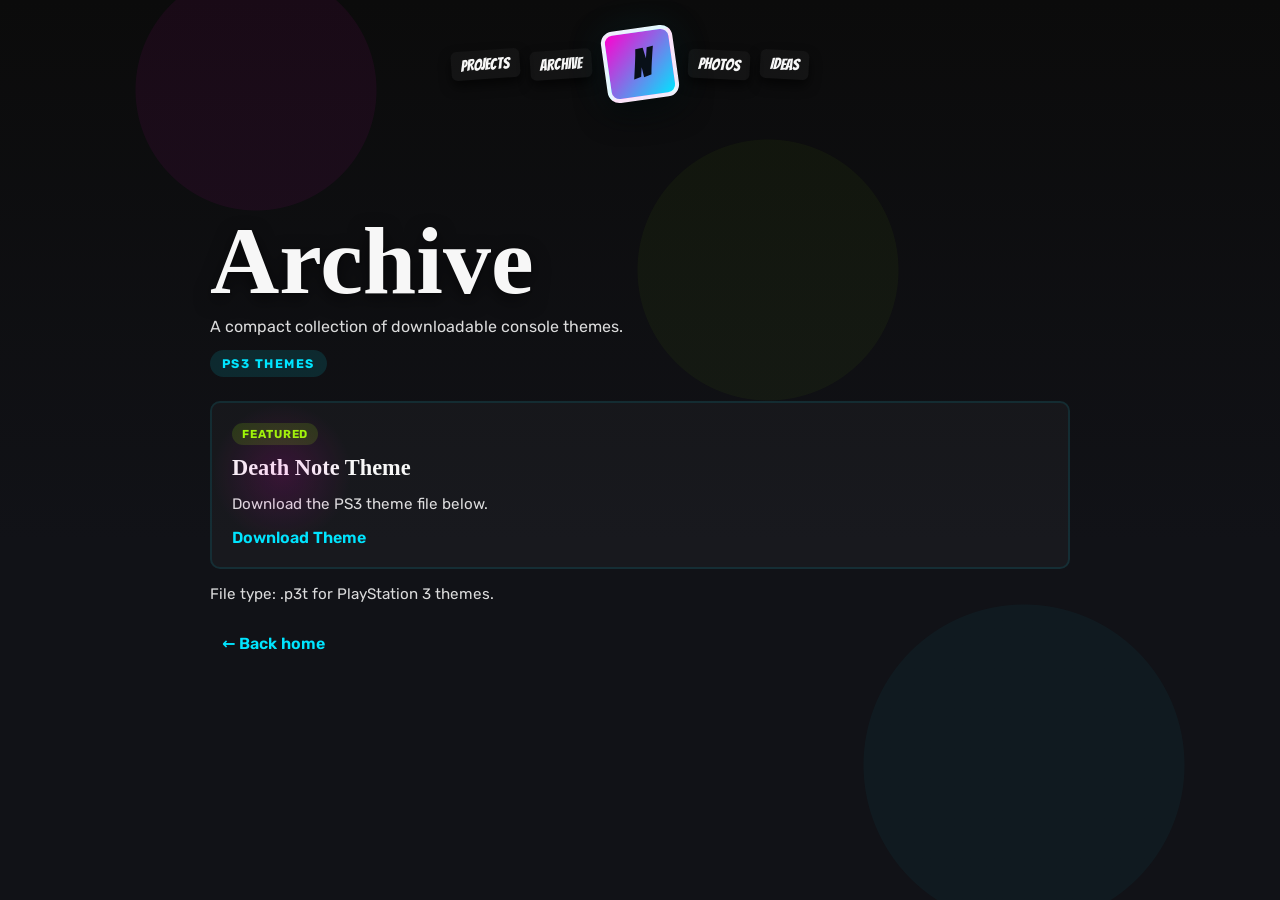
<file: archive.html>
<!doctype html>
<html lang="en">
  <head>
    <meta charset="utf-8" />
    <meta name="viewport" content="width=device-width, initial-scale=1" />
    <meta name="description" content="Archive — PS3 themes" />
    <title>Riley Northcote - Archive</title>
    <link rel="preconnect" href="https://fonts.googleapis.com" />
    <link rel="preconnect" href="https://fonts.gstatic.com" crossorigin />
    <link href="https://fonts.googleapis.com/css2?family=Permanent+Marker&family=Bangers&family=Rubik:wght@300;400;500;700&display=swap" rel="stylesheet" />
    <link rel="stylesheet" href="styles.css" />
  </head>
  <body>
    <div class="graffiti-shell">
      <header class="graffiti-top">
        <nav class="graffiti-nav" aria-label="Primary">
          <div class="g-left">
            <a class="tag" href="projects.html">PROJECTS</a>
            <a class="tag" href="archive.html">ARCHIVE</a>
          </div>

          <a class="graffiti-mark" href="index.html" aria-label="Home">N</a>

          <div class="g-right">
            <a class="tag" href="photos.html">PHOTOS</a>
            <a class="tag" href="ideas.html">IDEAS</a>
          </div>
        </nav>
      </header>

      <main class="graffiti-main">
        <div class="spray-bg" aria-hidden="true"></div>

        <section class="archive-section">
          <header class="archive-header">
            <h1 class="spray-head">Archive</h1>
            <p class="archive-intro">A compact collection of downloadable console themes.</p>
            <p class="section-kicker">PS3 Themes</p>
          </header>

          <div class="archive-grid">
            <div class="project-card archive-feature">
              <div class="archive-card-head">
                <span class="archive-badge">Featured</span>
                <h3 class="project-title">Death Note Theme</h3>
              </div>
              <p class="project-desc">Download the PS3 theme file below.</p>
              <a href="downloads/deathnotetheme.p3t" class="project-link" download>Download Theme</a>
            </div>
          </div>

          <p class="archive-note">File type: .p3t for PlayStation 3 themes.</p>

          <a href="index.html" class="back-link">← Back home</a>
        </section>
      </main>
    </div>
  </body>
</html>
</file>
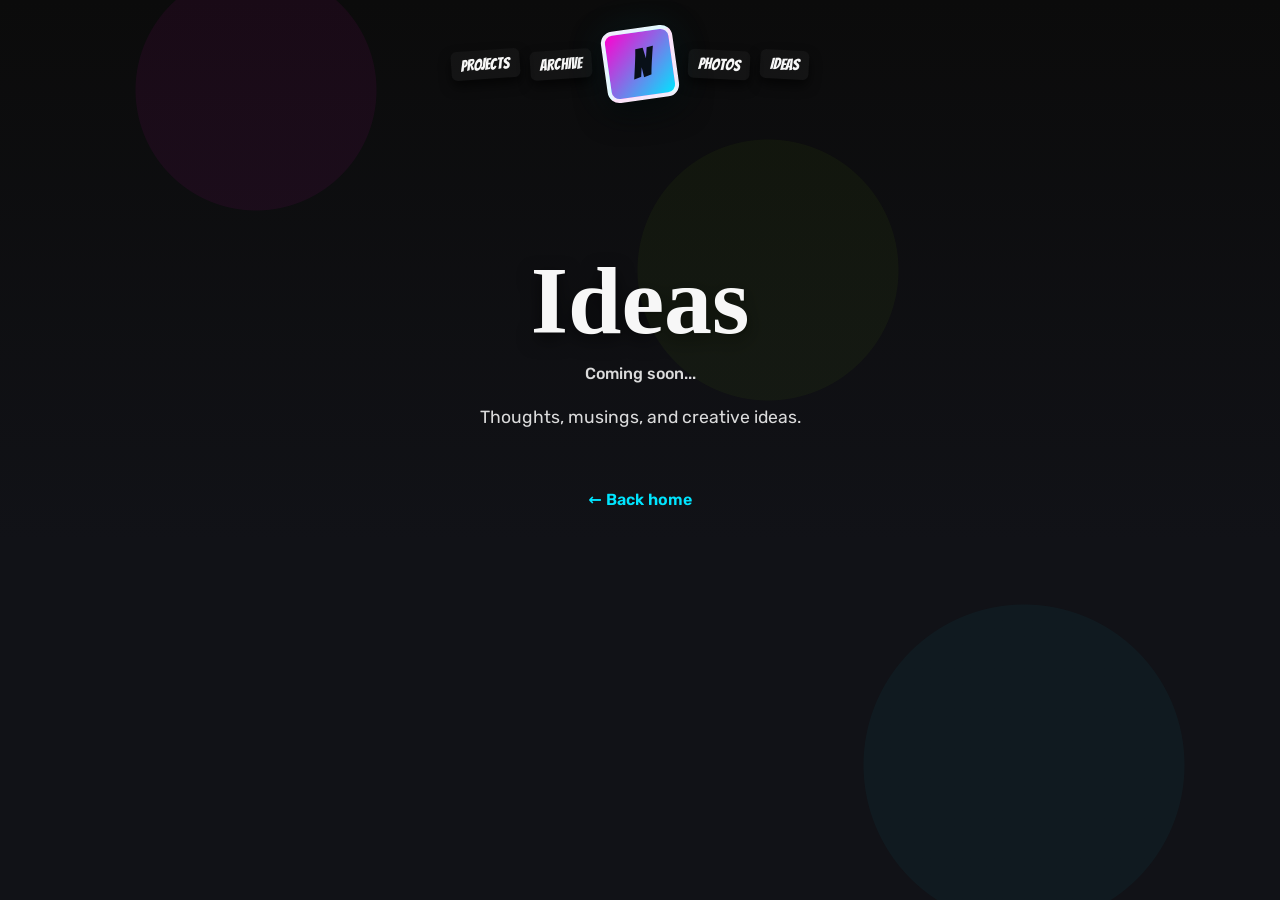
<file: ideas.html>
<!doctype html>
<html lang="en">
  <head>
    <meta charset="utf-8" />
    <meta name="viewport" content="width=device-width, initial-scale=1" />
    <meta name="description" content="Ideas — Coming Soon" />
    <title>Riley Northcote - Ideas</title>
    <link rel="preconnect" href="https://fonts.googleapis.com" />
    <link rel="preconnect" href="https://fonts.gstatic.com" crossorigin />
    <link href="https://fonts.googleapis.com/css2?family=Permanent+Marker&family=Bangers&family=Rubik:wght@300;400;500;700&display=swap" rel="stylesheet" />
    <link rel="stylesheet" href="styles.css" />
  </head>
  <body>
    <div class="graffiti-shell">
      <header class="graffiti-top">
        <nav class="graffiti-nav" aria-label="Primary">
          <div class="g-left">
            <a class="tag" href="projects.html">PROJECTS</a>
            <a class="tag" href="archive.html">ARCHIVE</a>
          </div>

          <a class="graffiti-mark" href="index.html" aria-label="Home">N</a>

          <div class="g-right">
            <a class="tag" href="photos.html">PHOTOS</a>
            <a class="tag" href="ideas.html">IDEAS</a>
          </div>
        </nav>
      </header>

      <main class="graffiti-main">
        <div class="spray-bg" aria-hidden="true"></div>

        <section class="coming-soon">
          <h1 class="spray-head">Ideas</h1>
          <p class="spray-sub">Coming soon...</p>
          <p class="coming-message">Thoughts, musings, and creative ideas.</p>
          <a href="index.html" class="back-link">← Back home</a>
        </section>
      </main>
    </div>
  </body>
</html>
</file>
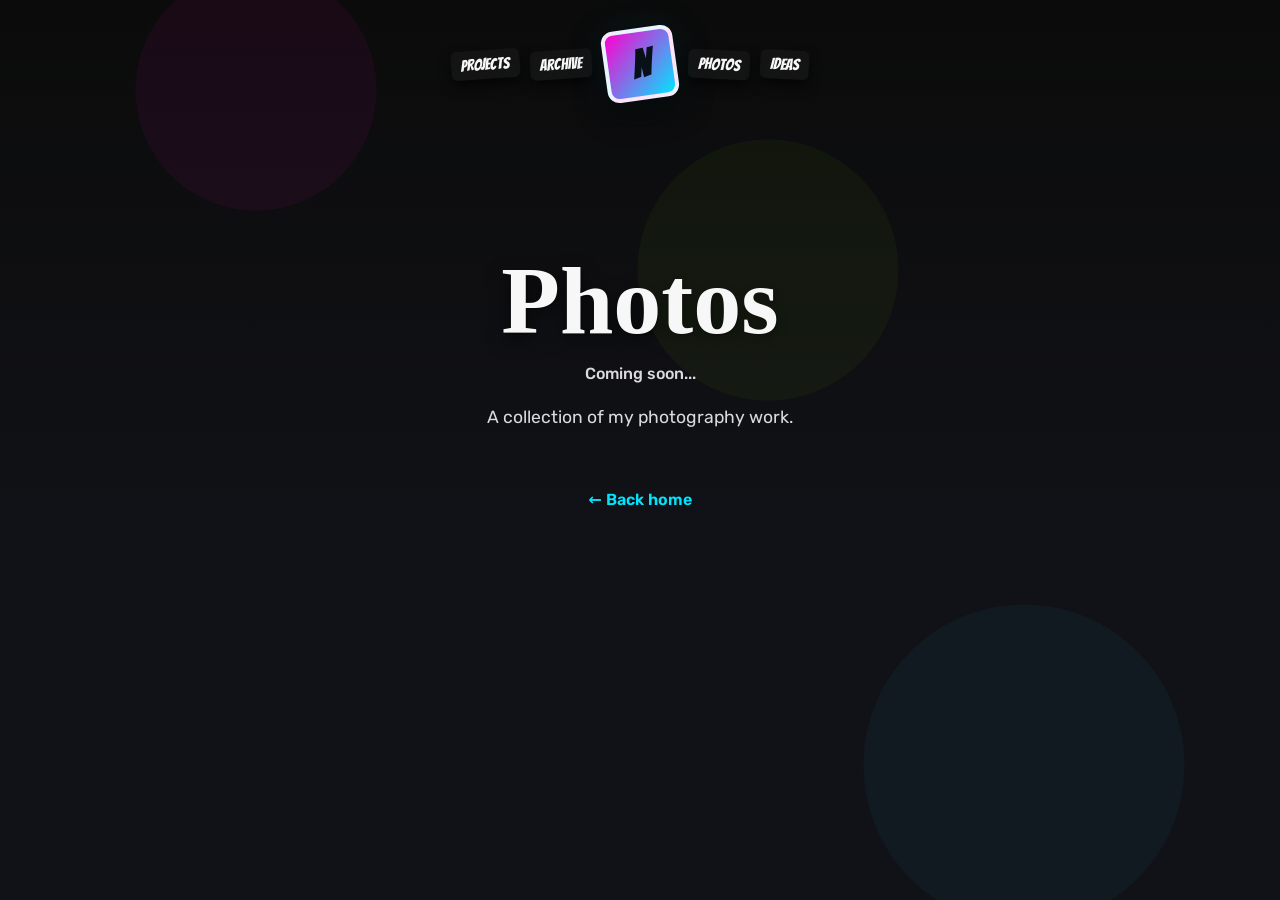
<file: photos.html>
<!doctype html>
<html lang="en">
  <head>
    <meta charset="utf-8" />
    <meta name="viewport" content="width=device-width, initial-scale=1" />
    <meta name="description" content="Photos — Coming Soon" />
    <title>Riley Northcote - Photos</title>
    <link rel="preconnect" href="https://fonts.googleapis.com" />
    <link rel="preconnect" href="https://fonts.gstatic.com" crossorigin />
    <link href="https://fonts.googleapis.com/css2?family=Permanent+Marker&family=Bangers&family=Rubik:wght@300;400;500;700&display=swap" rel="stylesheet" />
    <link rel="stylesheet" href="styles.css" />
  </head>
  <body>
    <div class="graffiti-shell">
      <header class="graffiti-top">
        <nav class="graffiti-nav" aria-label="Primary">
          <div class="g-left">
            <a class="tag" href="projects.html">PROJECTS</a>
            <a class="tag" href="archive.html">ARCHIVE</a>
          </div>

          <a class="graffiti-mark" href="index.html" aria-label="Home">N</a>

          <div class="g-right">
            <a class="tag" href="photos.html">PHOTOS</a>
            <a class="tag" href="ideas.html">IDEAS</a>
          </div>
        </nav>
      </header>

      <main class="graffiti-main">
        <div class="spray-bg" aria-hidden="true"></div>

        <section class="coming-soon">
          <h1 class="spray-head">Photos</h1>
          <p class="spray-sub">Coming soon...</p>
          <p class="coming-message">A collection of my photography work.</p>
          <a href="index.html" class="back-link">← Back home</a>
        </section>
      </main>
    </div>
  </body>
</html>
</file>
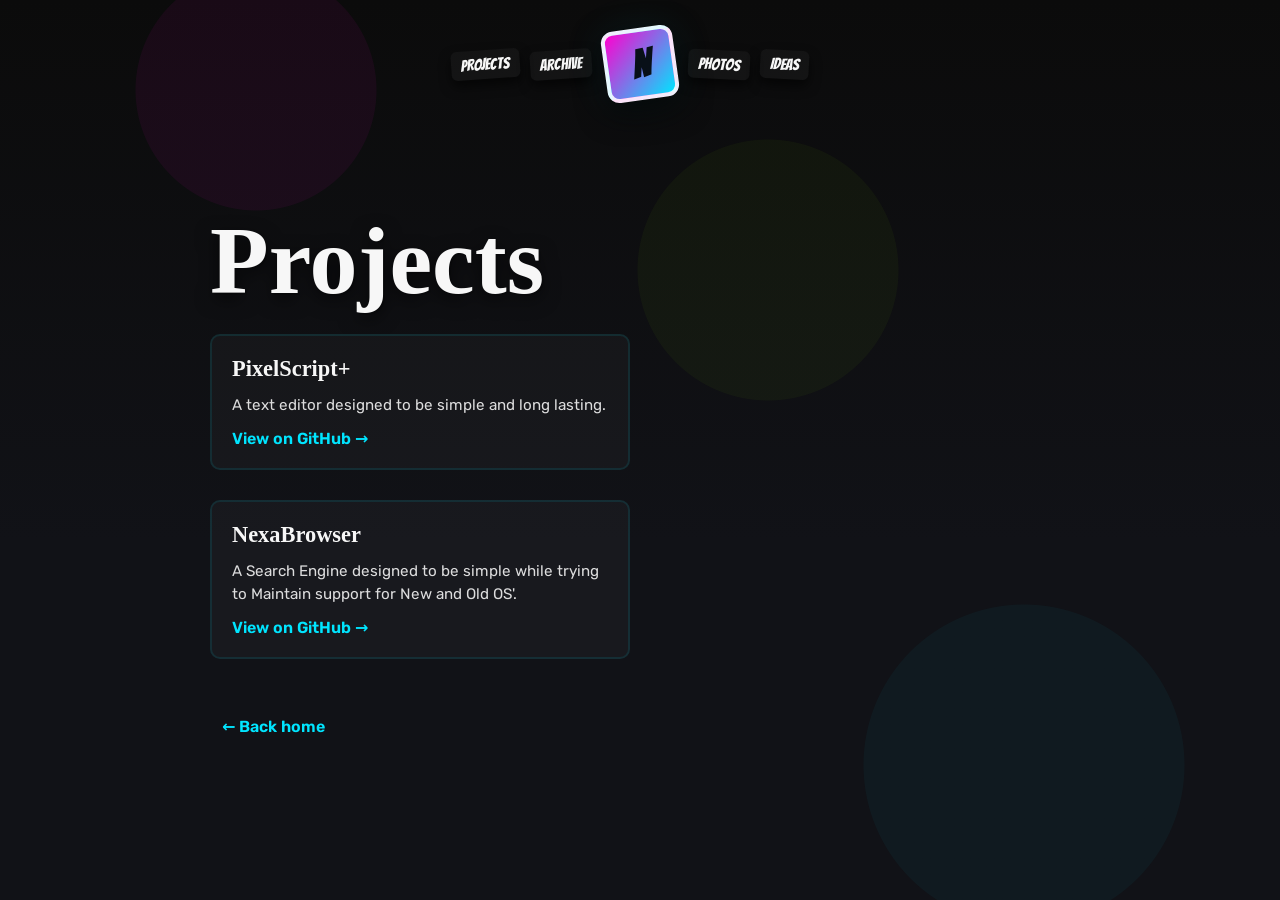
<file: projects.html>
<!doctype html>
<html lang="en">
  <head>
    <meta charset="utf-8" />
    <meta name="viewport" content="width=device-width, initial-scale=1" />
    <meta name="description" content="Projects by Riley Northcote" />
    <title>Riley Northcote - Projects</title>
    <link rel="preconnect" href="https://fonts.googleapis.com" />
    <link rel="preconnect" href="https://fonts.gstatic.com" crossorigin />
    <link href="https://fonts.googleapis.com/css2?family=Permanent+Marker&family=Bangers&family=Rubik:wght@300;400;500;700&display=swap" rel="stylesheet" />
    <link rel="stylesheet" href="styles.css" />
  </head>
  <body>
    <div class="graffiti-shell">
      <header class="graffiti-top">
        <nav class="graffiti-nav" aria-label="Primary">
          <div class="g-left">
            <a class="tag" href="projects.html">PROJECTS</a>
            <a class="tag" href="archive.html">ARCHIVE</a>
          </div>

          <a class="graffiti-mark" href="index.html" aria-label="Home">N</a>

          <div class="g-right">
            <a class="tag" href="photos.html">PHOTOS</a>
            <a class="tag" href="ideas.html">IDEAS</a>
          </div>
        </nav>
      </header>

      <main class="graffiti-main">
        <div class="spray-bg" aria-hidden="true"></div>

        <section class="projects-section">
          <h1 class="spray-head">Projects</h1>
          
          <div class="projects-grid">
            <div class="project-card">
              <h3 class="project-title">PixelScript+</h3>
              <p class="project-desc">A text editor designed to be simple and long lasting.</p>
              <a href="https://github.com/Northy2410/PixelScript-Plus" target="_blank" rel="noopener noreferrer" class="project-link">View on GitHub →</a>
            </div>
          </div>

          <div class="projects-grid">
            <div class="project-card">
              <h3 class="project-title">NexaBrowser</h3>
              <p class="project-desc">A Search Engine designed to be simple while trying to Maintain support for New and Old OS'.</p>
              <a href="https://github.com/Northy2410/NexaBrowser" target="_blank" rel="noopener noreferrer" class="project-link">View on GitHub →</a>
            </div>
          </div>
          
          <a href="index.html" class="back-link">← Back home</a>
        </section>
      </main>
    </div>
  </body>
</html>
</file>
<file: styles.css>
:root{
  --bg:#0b0b0b;
  --paper:#f7f7f7;
  --neon1:#ff00d0;
  --neon2:#00e5ff;
  --neon3:#9cff00;
  --ink:#0f1720;
  --muted:rgba(255,255,255,0.85);
}

*{box-sizing:border-box}
html{scroll-behavior:smooth}
body{
  margin:0;
  min-height:100vh;
  font-family:Rubik,system-ui,-apple-system,"Segoe UI",Arial;
  background:linear-gradient(180deg,#0b0b0b 0%, #111217 60%);
  color:var(--paper);
}

.graffiti-shell{max-width:1100px;margin:0 auto;padding:28px}

.graffiti-top{display:flex;justify-content:center;align-items:center;margin-bottom:18px}
.graffiti-nav{display:grid;grid-template-columns:1fr auto 1fr;align-items:center;gap:12px}
.g-left,.g-right{display:flex;gap:10px;align-items:center}
.g-left .tag,.g-right .tag{font-family:Bangers,cursive;color:var(--paper);text-decoration:none;padding:6px 10px;background:rgba(255,255,255,0.03);border-radius:6px;transform:rotate(-4deg);box-shadow:0 6px 12px rgba(0,0,0,0.6)}
.g-right .tag{transform:rotate(3deg)}
.g-left .tag:hover,.g-right .tag:hover{filter:brightness(1.08)}

.graffiti-mark{display:inline-grid;place-items:center;width:72px;height:72px;border-radius:12px;background:linear-gradient(135deg,var(--neon1),var(--neon2));color:#081018;font-weight:700;font-family:Bangers,cursive;text-decoration:none;font-size:2.4rem;box-shadow:0 10px 30px rgba(0,0,0,0.6),0 0 40px rgba(0,229,255,0.08);transform:rotate(-8deg);border:4px solid rgba(255,255,255,0.88)}

.spray-bg{position:fixed;inset:0;pointer-events:none;z-index:0;background-image:radial-gradient(circle at 20% 10%, rgba(255,0,208,0.06) 0 120px, transparent 121px),radial-gradient(circle at 80% 85%, rgba(0,229,255,0.04) 0 160px, transparent 161px),radial-gradient(circle at 60% 30%, rgba(156,255,0,0.04) 0 130px, transparent 131px);mix-blend-mode:screen}

.graffiti-main{position:relative;z-index:2;padding:40px 14px}
.graffiti-hero{max-width:820px;margin:20px auto;padding:18px;display:grid;grid-template-columns:220px 1fr;grid-template-rows:auto auto;gap:18px;align-items:start}

.sticker-portrait{grid-row:1/3;width:200px;height:200px;border-radius:50%;background:#fff;padding:6px;display:grid;place-items:center;transform:rotate(6deg);box-shadow:0 18px 30px rgba(0,0,0,0.6);border:6px solid #fff}
.sticker-portrait .portrait-img{width:100%;height:100%;border-radius:50%;object-fit:cover;display:block}

.hero-text{display:flex;flex-direction:column}

.spray-head{font-family:Permanent Marker,cursive;font-size:clamp(3rem,8vw,6rem);margin:0;color:var(--paper);line-height:0.9;text-shadow:0 6px 18px rgba(0,0,0,0.6),2px 2px 0 rgba(0,0,0,0.18)}
.spray-highlight{display:inline-block;background:linear-gradient(90deg,var(--neon2),var(--neon1));-webkit-background-clip:text;background-clip:text;color:transparent;padding-left:8px}
.spray-sub{margin:10px 0 0;font-weight:500;color:var(--muted)}

@media(max-width:880px){
  .graffiti-hero{grid-template-columns:1fr;grid-template-rows:auto auto auto;align-items:center;text-align:center}
  .sticker-portrait{grid-row:1;grid-column:1;justify-self:center;margin-top:0;transform:rotate(2deg)}
  .hero-text{grid-row:2;grid-column:1}
  .graffiti-nav{grid-template-columns:auto;justify-items:center;gap:8px}
  .graffiti-mark{order:-1;transform:rotate(-6deg)}
  .g-left .tag,.g-right .tag{transform:none}
}

/* About section styles */
.about-section{max-width:820px;margin:30px auto;padding:18px;background:rgba(255,255,255,0.02);border-radius:10px}
.about-section h2{font-family:Permanent Marker,cursive;font-size:1.8rem;margin:0 0 10px;color:var(--paper)}
.about-section p{margin:0 0 12px;color:var(--muted);line-height:1.6}

/* Coming Soon styles */
.coming-soon{max-width:820px;margin:60px auto;padding:40px;text-align:center;display:grid;place-items:center}
.coming-soon .spray-head{margin-bottom:10px}
.coming-message{color:var(--muted);font-size:1.1rem;margin:20px 0 30px;line-height:1.6}
.back-link{display:inline-block;margin-top:20px;color:var(--neon2);text-decoration:none;font-weight:600;padding:8px 12px;border-radius:6px;transition:all 0.2s}
.back-link:hover{background:rgba(0,229,255,0.1);transform:translateX(-4px)}

/* Archive section styles */
.archive-section{max-width:900px;margin:40px auto;padding:20px}
.archive-header{display:grid;gap:10px;justify-items:start;margin-bottom:24px}
.section-kicker{margin:0;padding:6px 12px;border-radius:999px;background:rgba(0,229,255,0.12);color:var(--neon2);font-size:0.78rem;font-weight:700;letter-spacing:0.12em;text-transform:uppercase}
.archive-section .spray-head{margin-bottom:0}
.archive-intro{margin:0;max-width:42rem;color:var(--muted);line-height:1.6}
.archive-grid{display:grid;grid-template-columns:1fr;gap:20px;margin-bottom:14px}
.archive-feature{position:relative;overflow:hidden}
.archive-feature::before{content:"";position:absolute;inset:0 auto auto 0;width:140px;height:140px;background:radial-gradient(circle, rgba(255,0,208,0.14), transparent 70%);pointer-events:none}
.archive-card-head{display:grid;gap:10px}
.archive-badge{display:inline-flex;width:max-content;align-items:center;padding:4px 10px;border-radius:999px;background:rgba(156,255,0,0.14);color:var(--neon3);font-size:0.72rem;font-weight:700;letter-spacing:0.08em;text-transform:uppercase}
.archive-note{margin:0;color:var(--muted);font-size:0.95rem;line-height:1.5}

/* Projects section styles */
.projects-section{max-width:900px;margin:40px auto;padding:20px}
.projects-section .spray-head{margin-bottom:30px}
.projects-grid{display:grid;grid-template-columns:repeat(auto-fill,minmax(300px,1fr));gap:20px;margin-bottom:30px}
.project-card{background:rgba(255,255,255,0.03);border:2px solid rgba(0,229,255,0.1);border-radius:10px;padding:20px;display:flex;flex-direction:column;gap:12px;transition:all 0.3s}
.project-card:hover{background:rgba(255,255,255,0.05);border-color:rgba(0,229,255,0.3);transform:translateY(-2px)}
.project-title{font-family:Permanent Marker,cursive;font-size:1.4rem;margin:0;color:var(--paper)}
.project-desc{color:var(--muted);margin:0;font-size:0.95rem;line-height:1.5;flex-grow:1}
.project-link{color:var(--neon2);text-decoration:none;font-weight:600;transition:all 0.2s}
.project-link:hover{color:var(--neon1);transform:translateX(4px);display:inline-block}

@media(max-width:880px){
  .projects-grid{grid-template-columns:1fr}
  .projects-section{padding:10px}
}
</file>
